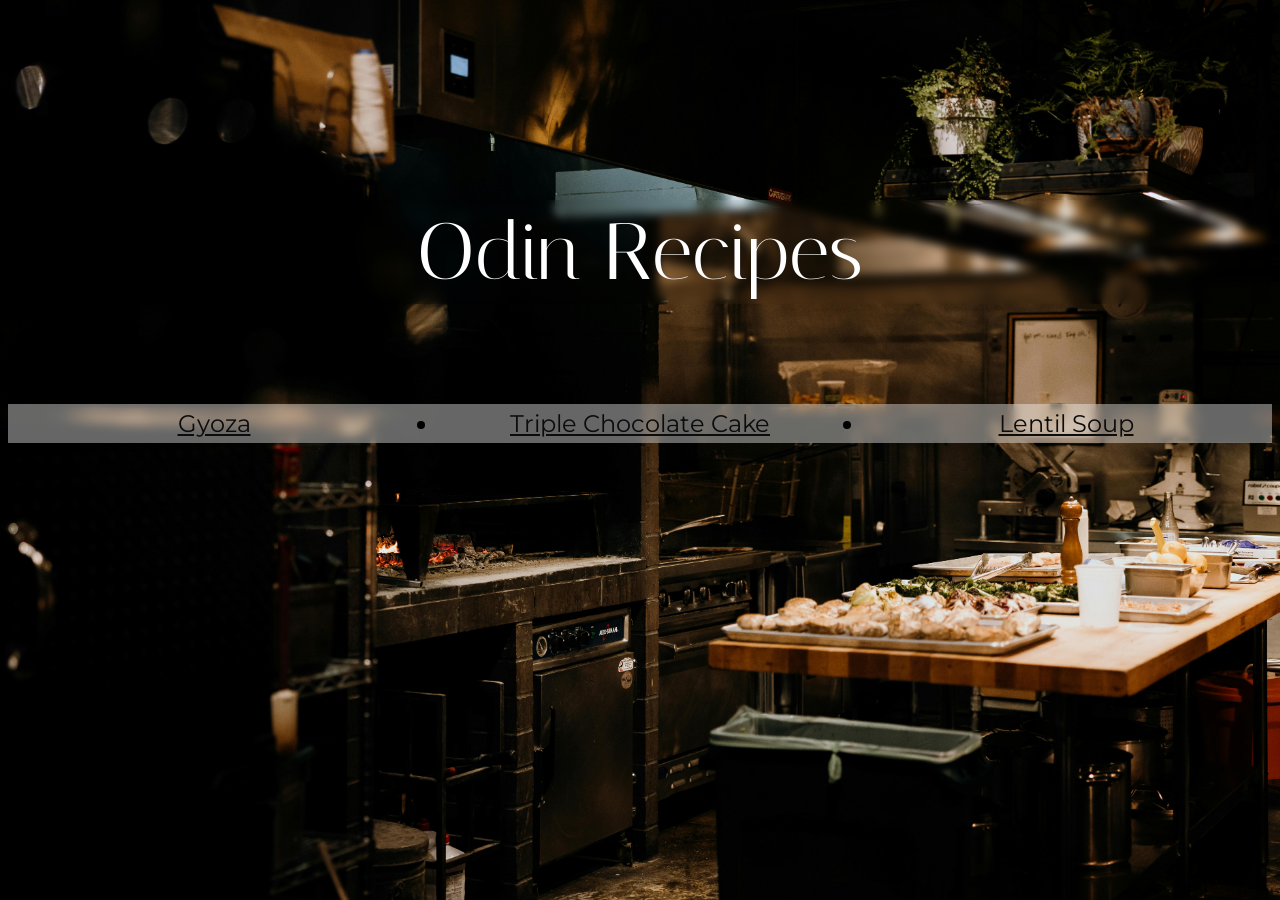
<file: index.html>
<!DOCTYPE html>
<html lang="en">
    <head>
      <meta charset="UTF-8">
      <title>
        Odin Recipes
      </title>
      <link rel="preconnect" href="https://fonts.googleapis.com">
      <link rel="preconnect" href="https://fonts.gstatic.com" crossorigin>
      <link href="https://fonts.googleapis.com/css2?family=Italiana&display=swap" rel="stylesheet">
      <link href="https://fonts.googleapis.com/css2?family=Domine&family=Hepta+Slab&family=Italiana&family=Montserrat:ital,wght@0,100..900;1,100..900&display=swap" rel="stylesheet">
      <link rel="stylesheet" href="styles.css">
    </head>

    <body class="home">
        <h1 class="title">
            Odin Recipes 
        </h1>
        
        <ul class="recipes">
          <li class="column"><a class="recipe-link" href="recipes/gyoza.html">Gyoza</a></li>
          <li class="column"><a class="recipe-link" href="recipes/triple-chocolate-cake.html">Triple Chocolate Cake</a></li>
          <li class="column"><a class="recipe-link" href="recipes/lentil-soup.html">Lentil Soup</a> </li>
        </ul>
    </body>
</html>
</file>
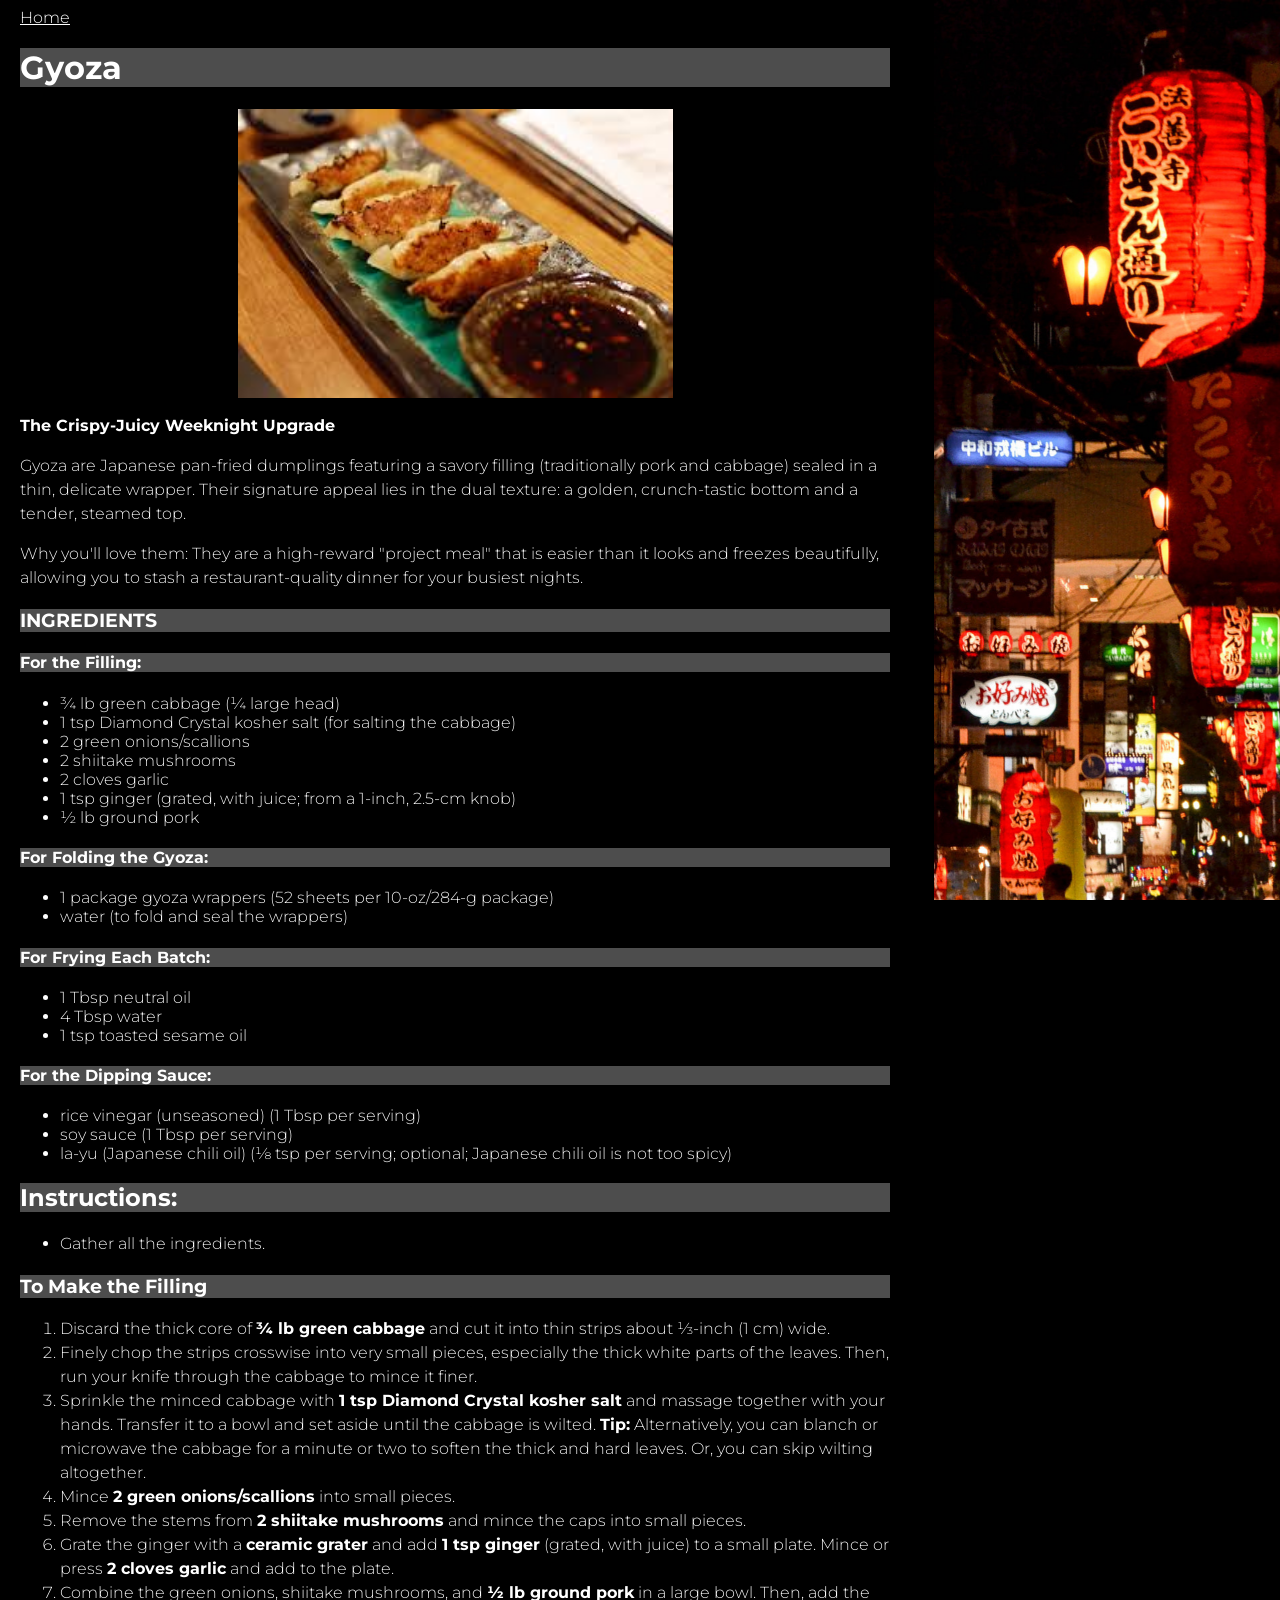
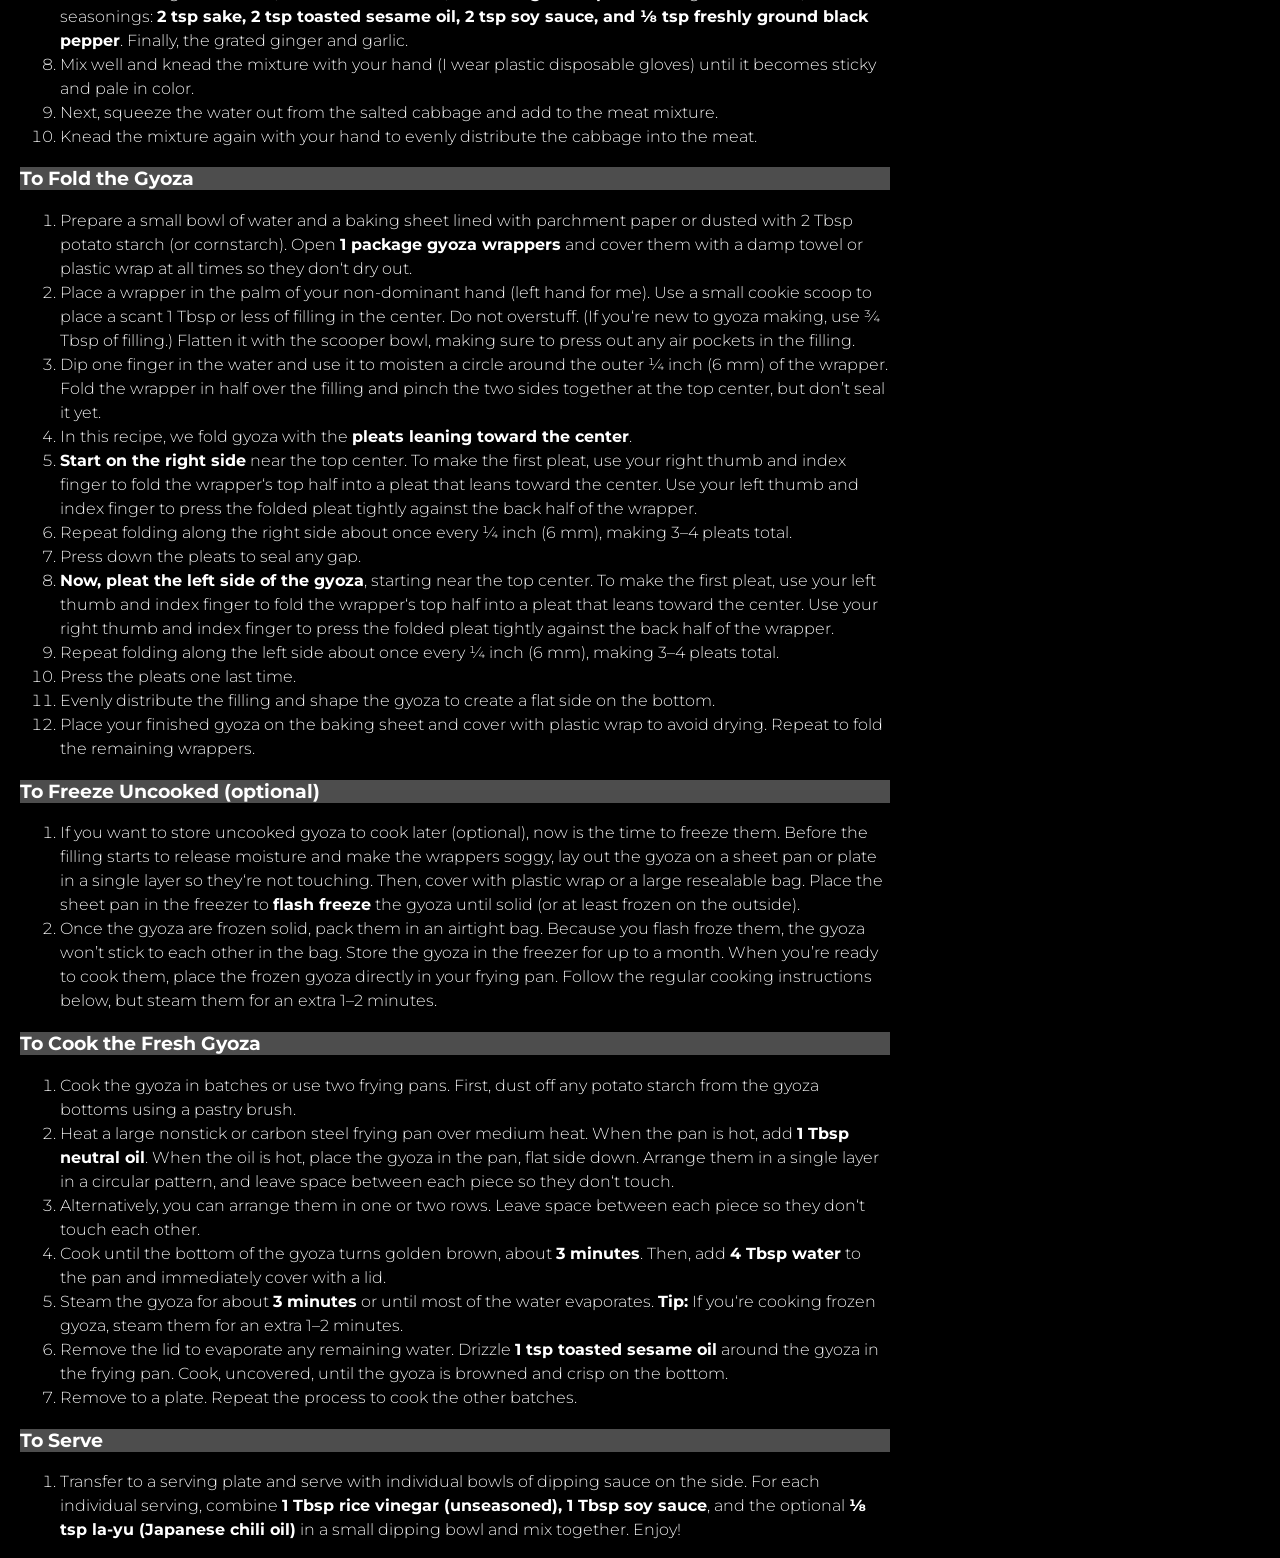
<file: recipes/gyoza.html>
<!DOCTYPE html>
<html lang="en">
    <head>
      <meta charset="UTF-8">
      <title>
        Gyoza recipe
      </title>
      <link rel="preconnect" href="https://fonts.googleapis.com">
      <link rel="preconnect" href="https://fonts.gstatic.com" crossorigin>
      <link href="https://fonts.googleapis.com/css2?family=Domine&family=Hepta+Slab&family=Italiana&family=Montserrat:ital,wght@0,100..900;1,100..900&display=swap" rel="stylesheet">
      <link rel="stylesheet" href="../styles.css">
    </head>

    <body class= "gyoza-page">
    <a class= "home-link-gyoza"
      href="../index.html">Home
    </a>

    <div class= "background-one-third-gyoza"></div>
        <h1 class= "gyoza-title">
            Gyoza 
        </h1>
          <div>
            <img class = "gyoza-pic" src= "../images/gyoza.jpeg" width="275" length="183" alt="gyoza dumplings on a plate">
          </div>

          <p class= "description"><strong>The Crispy-Juicy Weeknight Upgrade</strong>
          <p class= "description">Gyoza are Japanese pan-fried dumplings featuring a savory filling (traditionally pork and cabbage) sealed in a thin, delicate wrapper. Their signature appeal lies in the dual texture: a golden, crunch-tastic bottom and a tender, steamed top.</p>
          <p class= "description">Why you'll love them: They are a high-reward "project meal" that is easier than it looks and freezes beautifully, allowing you to stash a restaurant-quality dinner for your busiest nights.</p>
          
        <h3 class= "ing-title">
          INGREDIENTS
        </h3>
          <h4 class= "instruction-title">
            For the Filling:
          </h4>
          <ul class= "ingredients">
            <li>¾ lb green cabbage (¼ large head)</li>
            <li>1 tsp Diamond Crystal kosher salt (for salting the cabbage)</li>
            <li>2 green onions/scallions</li>
            <li>2 shiitake mushrooms</li>
            <li>2 cloves garlic</li>
            <li>1 tsp ginger (grated, with juice; from a 1-inch, 2.5-cm knob)</li>
            <li>½ lb ground pork</li>
          </ul>

          <h4 class= "instruction-title">
            For Folding the Gyoza:
          </h4>
            <ul class= "ingredients">
              <li>1 package gyoza wrappers (52 sheets per 10-oz/284-g package)</li>
              <li>water (to fold and seal the wrappers)</li>
            </ul>

          <h4 class= "instruction-title">
            For Frying Each Batch:
          </h4>  
            <ul class= "ingredients">
              <li>1 Tbsp neutral oil</li>
              <li>4 Tbsp water</li>
              <li>1 tsp toasted sesame oil</li>
            </ul>
          
          <h4 class="instruction-title">
            For the Dipping Sauce:
          </h4>
            <ul class="ingredients">
              <li>rice vinegar (unseasoned) (1 Tbsp per serving)</li>
              <li>soy sauce (1 Tbsp per serving)</li>
              <li>la-yu (Japanese chili oil) (⅛ tsp per serving; optional; Japanese chili oil is not too spicy)</li>
            </ul>
        
        <h2 class="instruction-title">
          Instructions:
        </h2>    
          <ul class="instructions">
            <li>Gather all the ingredients.</li>
          </ul>

          <h3 class="instruction-title">
            To Make the Filling
          </h3>
            <ol class="instructions">
              <li>Discard the thick core of <strong>¾ lb green cabbage</strong> and cut it into thin strips about ⅓-inch (1 cm) wide.</li>
              <li>Finely chop the strips crosswise into very small pieces, especially the thick white parts of the leaves. Then, run your knife through the cabbage to mince it finer.</li>
              <li>Sprinkle the minced cabbage with <strong>1 tsp Diamond Crystal kosher salt</strong> and massage together with your hands. Transfer it to a bowl and set aside until the cabbage is wilted. <strong>Tip:</strong> Alternatively, you can blanch or microwave the cabbage for a minute or two to soften the thick and hard leaves. Or, you can skip wilting altogether.</li>
              <li>Mince <strong>2 green onions/scallions</strong> into small pieces.</li>
              <li>Remove the stems from <strong>2 shiitake mushrooms</strong> and mince the caps into small pieces.</li>
              <li>Grate the ginger with a <strong>ceramic grater</strong> and add <strong>1 tsp ginger</strong> (grated, with juice) to a small plate. Mince or press <strong>2 cloves garlic</strong> and add to the plate.</li>
              <li>Combine the green onions, shiitake mushrooms, and <strong>½ lb ground pork</strong> in a large bowl. Then, add the seasonings: <strong>2 tsp sake, 2 tsp toasted sesame oil, 2 tsp soy sauce, and ⅛ tsp freshly ground black pepper</strong>. Finally, the grated ginger and garlic.</li>
              <li>Mix well and knead the mixture with your hand (I wear plastic disposable gloves) until it becomes sticky and pale in color.</li>
              <li>Next, squeeze the water out from the salted cabbage and add to the meat mixture.</li>
              <li>Knead the mixture again with your hand to evenly distribute the cabbage into the meat.</li>
            </ol>
          
          <h3 class="instruction-title">
            To Fold the Gyoza
          </h3>  
            <ol class="instructions">
              <li>Prepare a small bowl of water and a baking sheet lined with parchment paper or dusted with 2 Tbsp potato starch (or cornstarch). Open <strong>1 package gyoza wrappers</strong> and cover them with a damp towel or plastic wrap at all times so they don‘t dry out.</li>
              <li>Place a wrapper in the palm of your non-dominant hand (left hand for me). Use a small cookie scoop to place a scant 1 Tbsp or less of filling in the center. Do not overstuff. (If you‘re new to gyoza making, use ¾ Tbsp of filling.) Flatten it with the scooper bowl, making sure to press out any air pockets in the filling.</li>
              <li>Dip one finger in the water and use it to moisten a circle around the outer ¼ inch (6 mm) of the wrapper. Fold the wrapper in half over the filling and pinch the two sides together at the top center, but don’t seal it yet.</li>
              <li>In this recipe, we fold gyoza with the <strong>pleats leaning toward the center</strong>.</li>
              <li><strong>Start on the right side</strong> near the top center. To make the first pleat, use your right thumb and index finger to fold the wrapper‘s top half into a pleat that leans toward the center. Use your left thumb and index finger to press the folded pleat tightly against the back half of the wrapper.</li>
              <li>Repeat folding along the right side about once every ¼ inch (6 mm), making 3–4 pleats total.</li>
              <li>Press down the pleats to seal any gap.</li>
              <li><strong>Now, pleat the left side of the gyoza</strong>, starting near the top center. To make the first pleat, use your left thumb and index finger to fold the wrapper‘s top half into a pleat that leans toward the center. Use your right thumb and index finger to press the folded pleat tightly against the back half of the wrapper.</li>
              <li>Repeat folding along the left side about once every ¼ inch (6 mm), making 3–4 pleats total.</li>
              <li>Press the pleats one last time.</li>
              <li>Evenly distribute the filling and shape the gyoza to create a flat side on the bottom.</li>
              <li>Place your finished gyoza on the baking sheet and cover with plastic wrap to avoid drying. Repeat to fold the remaining wrappers.</li>
            </ol>
          
          <h3 class="instruction-title">
            To Freeze Uncooked (optional)
          </h3>
            <ol class="instructions">
              <li>If you want to store uncooked gyoza to cook later (optional), now is the time to freeze them. Before the filling starts to release moisture and make the wrappers soggy, lay out the gyoza on a sheet pan or plate in a single layer so they‘re not touching. Then, cover with plastic wrap or a large resealable bag. Place the sheet pan in the freezer to <strong>flash freeze</strong> the gyoza until solid (or at least frozen on the outside).</li>
              <li>Once the gyoza are frozen solid, pack them in an airtight bag. Because you flash froze them, the gyoza won’t stick to each other in the bag. Store the gyoza in the freezer for up to a month. When you’re ready to cook them, place the frozen gyoza directly in your frying pan. Follow the regular cooking instructions below, but steam them for an extra 1–2 minutes.</li>
            </ol>

          <h3 class="instruction-title">
            To Cook the Fresh Gyoza
          </h3>
            <ol class="instructions">
              <li>Cook the gyoza in batches or use two frying pans. First, dust off any potato starch from the gyoza bottoms using a pastry brush.</li>
              <li>Heat a large nonstick or carbon steel frying pan over medium heat. When the pan is hot, add <strong>1 Tbsp neutral oil</strong>. When the oil is hot, place the gyoza in the pan, flat side down. Arrange them in a single layer in a circular pattern, and leave space between each piece so they don‘t touch.</li>
              <li>Alternatively, you can arrange them in one or two rows. Leave space between each piece so they don‘t touch each other.</li>
              <li>Cook until the bottom of the gyoza turns golden brown, about <strong>3 minutes</strong>. Then, add <strong>4 Tbsp water</strong> to the pan and immediately cover with a lid.</li>
              <li>Steam the gyoza for about <strong>3 minutes</strong> or until most of the water evaporates. <strong>Tip:</strong> If you‘re cooking frozen gyoza, steam them for an extra 1–2 minutes.</li>
              <li>Remove the lid to evaporate any remaining water. Drizzle <strong>1 tsp toasted sesame oil</strong> around the gyoza in the frying pan. Cook, uncovered, until the gyoza is browned and crisp on the bottom.</li>
              <li>Remove to a plate. Repeat the process to cook the other batches.</li>
            </ol>
          
          <h3 class="instruction-title">
            To Serve
          </h3>
            <ol class="instructions">
              <li>Transfer to a serving plate and serve with individual bowls of dipping sauce on the side. For each individual serving, combine <strong>1 Tbsp rice vinegar (unseasoned), 1 Tbsp soy sauce</strong>, and the optional <strong>⅛ tsp la-yu (Japanese chili oil)</strong> in a small dipping bowl and mix together. Enjoy!</li>
            </ol>

    </body>
</html>
</file>
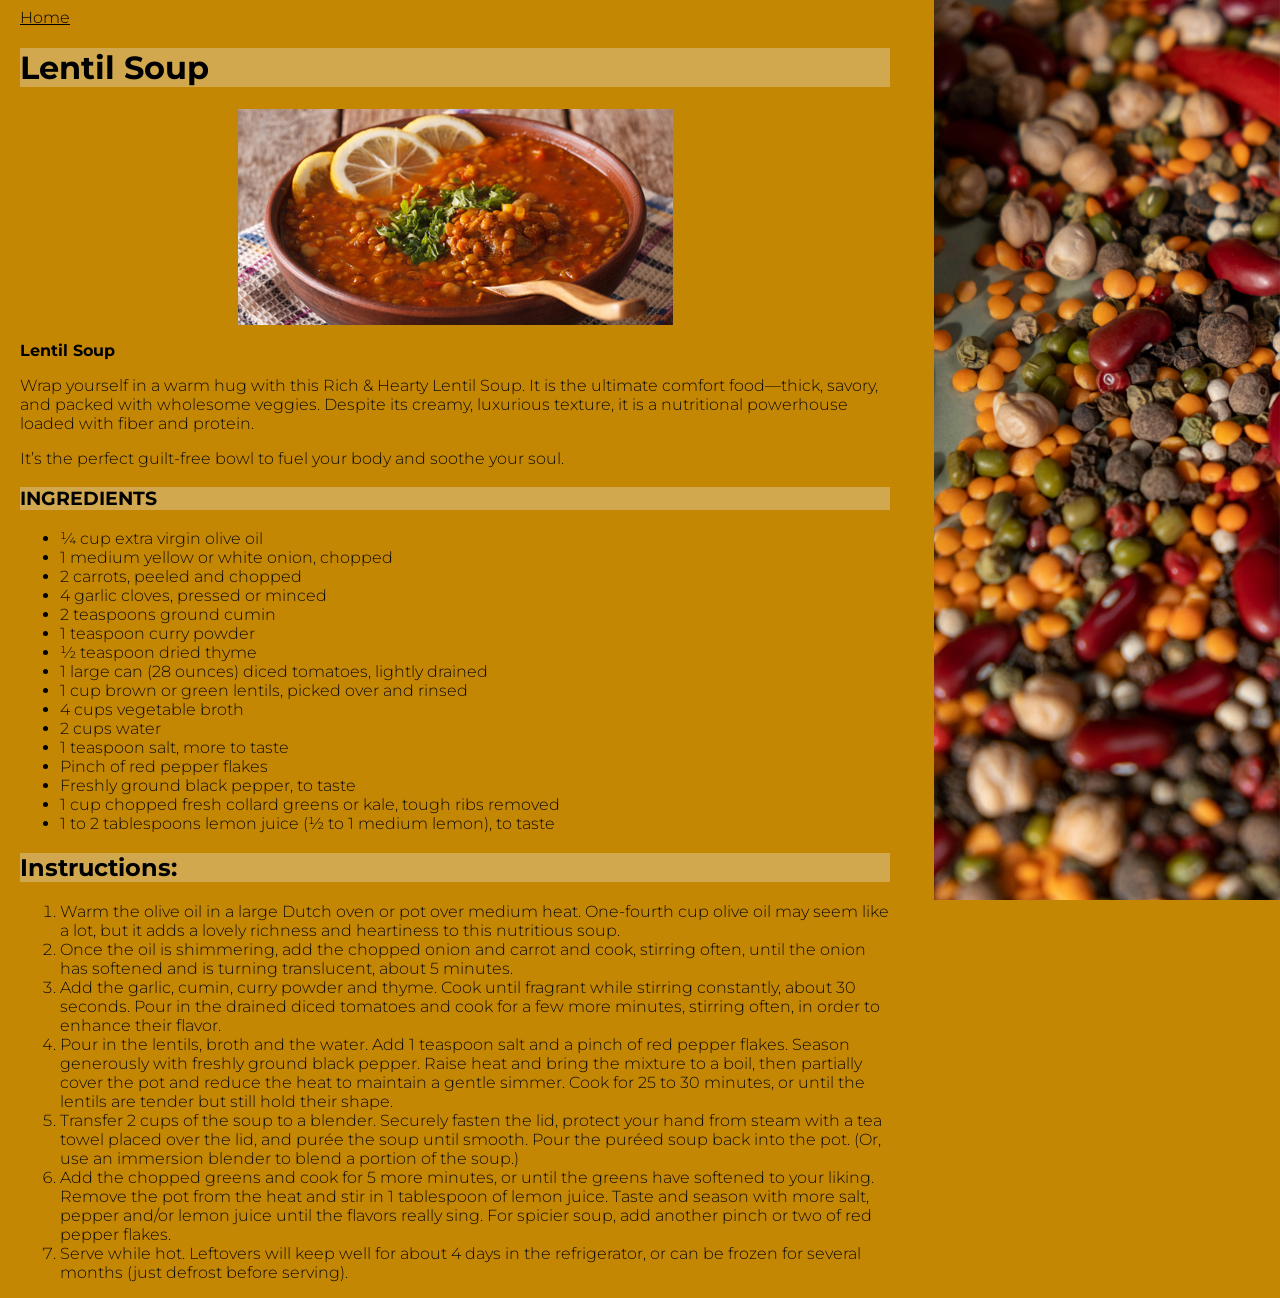
<file: recipes/lentil-soup.html>
<!DOCTYPE html>
<html lang="en">
    <head>
      <meta charset="UTF-8">
      <title>
        Lentil Soup recipe
      </title>
      <link rel="preconnect" href="https://fonts.googleapis.com">
      <link rel="preconnect" href="https://fonts.gstatic.com" crossorigin>
      <link href="https://fonts.googleapis.com/css2?family=Domine&family=Hepta+Slab&family=Italiana&family=Montserrat:ital,wght@0,100..900;1,100..900&display=swap" rel="stylesheet">
      <link rel="stylesheet" href="../styles.css">
    </head>

    <body class= "soup-page">
    <a class= "home-link-soup"
      href="../index.html">Home
    </a>

      <div class= "background-one-third-soup"></div>
        <h1 class= "soup-title">
            Lentil Soup 
        </h1>
          <div>
          <img class = "soup-pic" src= "../images/lentil-soup.jpeg" width="275" length="183" alt="rich and filling soup showcasing the lentils, carrots, herbs in rich tomato based sauce">
          </div>

          <p class= "description-lentil"><strong>Lentil Soup</strong>
          <p class= "description-lentil">Wrap yourself in a warm hug with this Rich & Hearty Lentil Soup. It is the ultimate comfort food—thick, savory, and packed with wholesome veggies. Despite its creamy, luxurious texture, it is a nutritional powerhouse loaded with fiber and protein.</p>
          <p class= "description-lentil">It’s the perfect guilt-free bowl to fuel your body and soothe your soul.</p>
            
        <h3 class= "ing-title-lentil">
          INGREDIENTS
        </h3>
          <ul class= "ingredients-lentil">
            <li>¼ cup extra virgin olive oil</li>
            <li>1 medium yellow or white onion, chopped</li>
            <li>2 carrots, peeled and chopped</li>
            <li>4 garlic cloves, pressed or minced</li>
            <li>2 teaspoons ground cumin</li>
            <li>1 teaspoon curry powder</li>
            <li>½ teaspoon dried thyme</li>
            <li>1 large can (28 ounces) diced tomatoes, lightly drained</li>
            <li>1 cup brown or green lentils, picked over and rinsed</li>
            <li>4 cups vegetable broth</li>
            <li>2 cups water</li>
            <li>1 teaspoon salt, more to taste</li>            
            <li>Pinch of red pepper flakes</li>
            <li>Freshly ground black pepper, to taste</li>
            <li>1 cup chopped fresh collard greens or kale, tough ribs removed</li>
            <li>1 to 2 tablespoons lemon juice (½ to 1 medium lemon), to taste</li>
          </ul>
        
        <h2 class="instruction-title-lentil">
          Instructions:
        </h2>    
          <ol class="instructions-lentil">
            <li>Warm the olive oil in a large Dutch oven or pot over medium heat. One-fourth cup olive oil may seem like a lot, but it adds a lovely richness and heartiness to this nutritious soup.</li>
            <li>Once the oil is shimmering, add the chopped onion and carrot and cook, stirring often, until the onion has softened and is turning translucent, about 5 minutes.</li>
            <li>Add the garlic, cumin, curry powder and thyme. Cook until fragrant while stirring constantly, about 30 seconds. Pour in the drained diced tomatoes and cook for a few more minutes, stirring often, in order to enhance their flavor.</li>
            <li>Pour in the lentils, broth and the water. Add 1 teaspoon salt and a pinch of red pepper flakes. Season generously with freshly ground black pepper. Raise heat and bring the mixture to a boil, then partially cover the pot and reduce the heat to maintain a gentle simmer. Cook for 25 to 30 minutes, or until the lentils are tender but still hold their shape.</li>
            <li>Transfer 2 cups of the soup to a blender. Securely fasten the lid, protect your hand from steam with a tea towel placed over the lid, and purée the soup until smooth. Pour the puréed soup back into the pot. (Or, use an immersion blender to blend a portion of the soup.)</li>
            <li>Add the chopped greens and cook for 5 more minutes, or until the greens have softened to your liking. Remove the pot from the heat and stir in 1 tablespoon of lemon juice. Taste and season with more salt, pepper and/or lemon juice until the flavors really sing. For spicier soup, add another pinch or two of red pepper flakes.</li>
            <li>Serve while hot. Leftovers will keep well for about 4 days in the refrigerator, or can be frozen for several months (just defrost before serving).</li>
          </ol>

    </body>
</html>
</file>
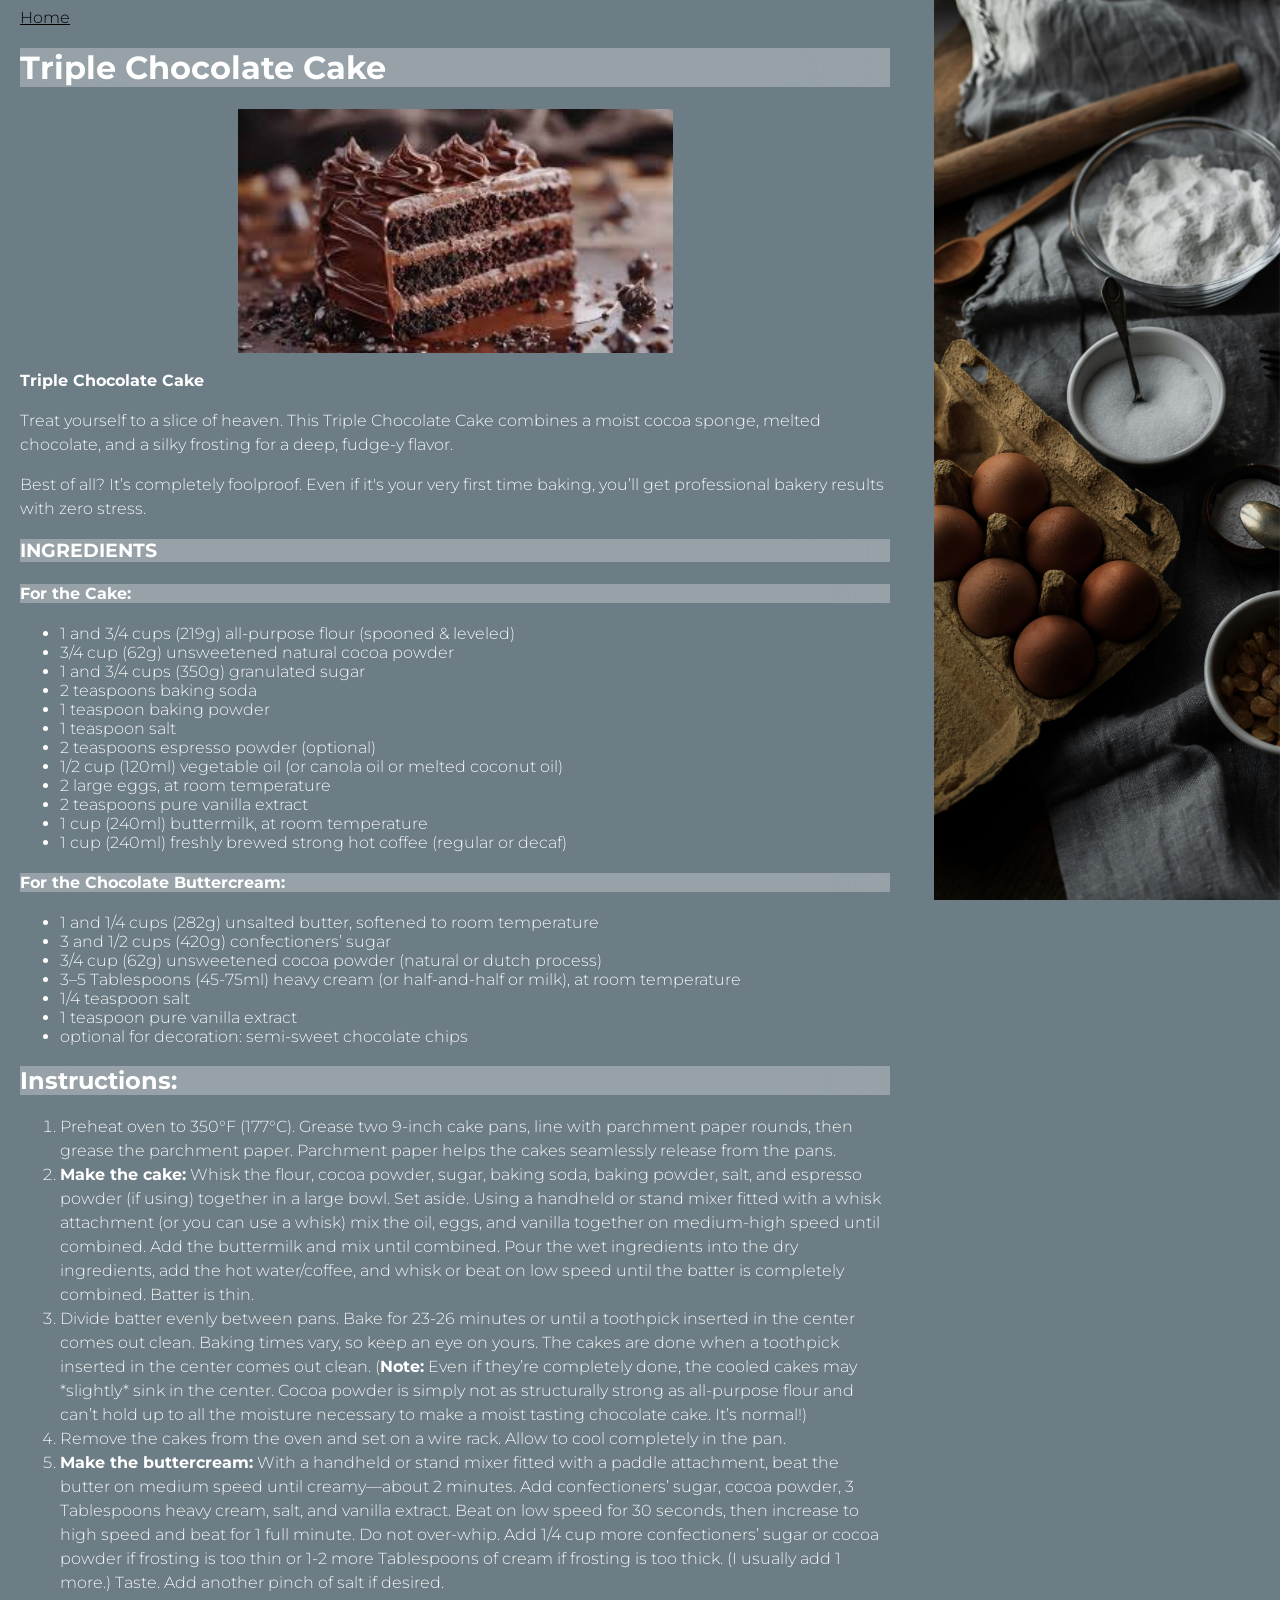
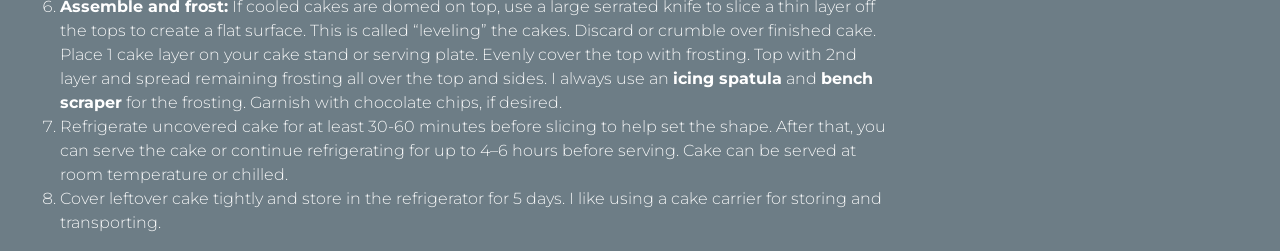
<file: recipes/triple-chocolate-cake.html>
<!DOCTYPE html>
<html lang="en">
    <head>
      <meta charset="UTF-8">
      <title>
        Triple Chocolate Cake recipe
      </title>
      <link rel="preconnect" href="https://fonts.googleapis.com">
      <link rel="preconnect" href="https://fonts.gstatic.com" crossorigin>
      <link href="https://fonts.googleapis.com/css2?family=Domine&family=Hepta+Slab&family=Italiana&family=Montserrat:ital,wght@0,100..900;1,100..900&display=swap" rel="stylesheet">
      <link rel="stylesheet" href="../styles.css">
    </head>

    <body class= "cake-page">
    <a class= "home-link-cake"
      href="../index.html">Home
    </a>

      <div class= "background-one-third-cake"></div>
        <h1 class= "cake-title">
            Triple Chocolate Cake 
        </h1>
          <div>
            <img class= "cake-pic" src= "../images/chocolate-cake.jpeg" width="300" length="168" alt="a slice of decadent triple chocolate cake">
          </div>  

          <p class= "description"><strong>Triple Chocolate Cake</strong>
          <p class= "description">Treat yourself to a slice of heaven. This Triple Chocolate Cake combines a moist cocoa sponge, melted chocolate, and a silky frosting for a deep, fudge-y flavor. </p>
          <p class= "description">Best of all? It’s completely foolproof. Even if it's your very first time baking, you’ll get professional bakery results with zero stress.</p>
            
        <h3 class= "ing-title">
          INGREDIENTS
        </h3>
          <h4 class= "instruction-title">
            For the Cake:
          </h4>
          <ul class= "ingredients">
            <li>1 and 3/4 cups (219g) all-purpose flour (spooned & leveled)</li>
            <li>3/4 cup (62g) unsweetened natural cocoa powder</li>
            <li>1 and 3/4 cups (350g) granulated sugar</li>
            <li>2 teaspoons baking soda</li>
            <li>1 teaspoon baking powder</li>
            <li>1 teaspoon salt</li>
            <li>2 teaspoons espresso powder (optional)</li>
            <li>1/2 cup (120ml) vegetable oil (or canola oil or melted coconut oil)</li>
            <li>2 large eggs, at room temperature</li>
            <li>2 teaspoons pure vanilla extract</li>
            <li>1 cup (240ml) buttermilk, at room temperature</li>
            <li>1 cup (240ml) freshly brewed strong hot coffee (regular or decaf)</li>            
          </ul>

          <h4 class= "instruction-title">
            For the Chocolate Buttercream:
          </h4>
            <ul class= "ingredients">
              <li>1 and 1/4 cups (282g) unsalted butter, softened to room temperature</li>
              <li>3 and 1/2 cups (420g) confectioners’ sugar</li>
              <li>3/4 cup (62g) unsweetened cocoa powder (natural or dutch process)</li>
              <li>3–5 Tablespoons (45-75ml) heavy cream (or half-and-half or milk), at room temperature</li>
              <li>1/4 teaspoon salt</li>
              <li>1 teaspoon pure vanilla extract</li>
              <li>optional for decoration: semi-sweet chocolate chips</li>
            </ul>
        
        <h2 class="instruction-title">
          Instructions:
        </h2>    
          <ol class="instructions">
            <li>Preheat oven to 350°F (177°C). Grease two 9-inch cake pans, line with parchment paper rounds, then grease the parchment paper. Parchment paper helps the cakes seamlessly release from the pans.</li>
            <li><strong>Make the cake:</strong>  Whisk the flour, cocoa powder, sugar, baking soda, baking powder, salt, and espresso powder (if using) together in a large bowl. Set aside. Using a handheld or stand mixer fitted with a whisk attachment (or you can use a whisk) mix the oil, eggs, and vanilla together on medium-high speed until combined. Add the buttermilk and mix until combined. Pour the wet ingredients into the dry ingredients, add the hot water/coffee, and whisk or beat on low speed until the batter is completely combined. Batter is thin.</li>
            <li>Divide batter evenly between pans. Bake for 23-26 minutes or until a toothpick inserted in the center comes out clean. Baking times vary, so keep an eye on yours. The cakes are done when a toothpick inserted in the center comes out clean. (<strong>Note:</strong> Even if they’re completely done, the cooled cakes may *slightly* sink in the center. Cocoa powder is simply not as structurally strong as all-purpose flour and can’t hold up to all the moisture necessary to make a moist tasting chocolate cake. It’s normal!)</li>
            <li>Remove the cakes from the oven and set on a wire rack. Allow to cool completely in the pan.</li>
            <li><strong>Make the buttercream:</strong> With a handheld or stand mixer fitted with a paddle attachment, beat the butter on medium speed until creamy—about 2 minutes. Add confectioners’ sugar, cocoa powder, 3 Tablespoons heavy cream, salt, and vanilla extract. Beat on low speed for 30 seconds, then increase to high speed and beat for 1 full minute. Do not over-whip. Add 1/4 cup more confectioners’ sugar or cocoa powder if frosting is too thin or 1-2 more Tablespoons of cream if frosting is too thick. (I usually add 1 more.) Taste. Add another pinch of salt if desired.</li>
            <li><strong>Assemble and frost:</strong> If cooled cakes are domed on top, use a large serrated knife to slice a thin layer off the tops to create a flat surface. This is called “leveling” the cakes. Discard or crumble over finished cake. Place 1 cake layer on your cake stand or serving plate. Evenly cover the top with frosting. Top with 2nd layer and spread remaining frosting all over the top and sides. I always use an <strong>icing spatula</strong> and <strong>bench scraper</strong> for the frosting. Garnish with chocolate chips, if desired.</li>
            <li>Refrigerate uncovered cake for at least 30-60 minutes before slicing to help set the shape. After that, you can serve the cake or continue refrigerating for up to 4–6 hours before serving. Cake can be served at room temperature or chilled.</li>
            <li>Cover leftover cake tightly and store in the refrigerator for 5 days. I like using a cake carrier for storing and transporting.</li>
          </ol>

    </body>
</html>
</file>
<file: styles.css>
.home {
  background-image: url("images/background.jpg");
  background-repeat: no-repeat; 
  background-position: center; 
  background-size: cover;
  background-attachment: fixed;
  font-family: Georgia, 'Times New Roman', Times, serif;
  box-sizing: border-box;
}

a.recipe-link {
color: rgb(12, 12, 12);
}

a.recipe-link:hover {
  color: white;
}

.title {
  font-family: "Italiana", sans-serif;
  font-weight: 400;
  font-style: normal;
  font-size: 500%;
  color: white;
  border: 2px;
  text-align: center;
  margin-top: 200px;
  margin-bottom: 100px;
  background-color: rgba(255, 255, 255, 0);
  -webkit-backdrop-filter: blur(5px);
  backdrop-filter: blur(5px);
  padding: 5px;
}

.recipes {
  font-family: "Montserrat", sans-serif;
  font-optical-sizing: auto;
  font-weight: 400;
  font-style: normal;
  font-size: x-large;
  background-color: gray;
  text-align: center;
  column-count: 3;
  background-color: rgba(255, 255, 255, 0.4);
  -webkit-backdrop-filter: blur(5px);
  backdrop-filter: blur(5px);
  padding: 5px;
}

@media screen and (max-width: 600px) {
  .column {
    width: 100%;
  }
}

.home-link-gyoza,
.home-link-cake,
.home-link-soup {
  font-weight: 300;
}

a.home-link-gyoza {
  color: white;
}

a.home-link-gyoza:hover {
  color: gray;
}

.background-one-third-gyoza {
  width: 27vw;
  height: 100vh;
  position: fixed;
  top: 0;
  right: 0;
  background-image: url(images/lantern.jpeg);
  z-index: -1;
  background-size: cover;
  background-repeat: no-repeat; 
  padding-right: 0;
}

.gyoza-page {
  width: 68vw;
  height: 100%;
  margin-left: 20px;
  margin-right: 0;
  padding: 0;
  background-color: black;
  font-family: "Montserrat", sans-serif;
  font-optical-sizing: auto;
  font-weight: 270;
  font-style: normal;
}

div {
  display: flex;
  justify-content: center;
}

.gyoza-pic,
.cake-pic,
.soup-pic {
  width: 50%;
}

h1, h2, h3, h4 {
  background-color: rgba(240, 240, 240, 0.322);
  -webkit-backdrop-filter: blur(50px);
  backdrop-filter: blur(50px);
}

.gyoza-title,
.cake-title {
  color: white;
}

.soup-title {
  color: black;
}

.description {
  color: white;
  line-height: 1.5;
}

.ing-title {
  color: white;
}

.instruction-title {
  color: white;
}

.ingredients {
  color: white;
}

.instructions {
  color: white;
  line-height: 1.5;
}

.background-one-third-cake {
  width: 27vw;
  height: 100vh;
  position: fixed;
  top: 0;
  right: 0;
  background-image: url(images/cake-background.jpg);
  z-index: -1;
  background-size: cover;
  background-repeat: no-repeat; 
  padding-right: 0;
}

.cake-page {
  width: 68vw;
  height: 100%;
  margin-left: 20px;
  margin-right: 0;
  padding: 0;
  background-color: rgb(109, 125, 134);
  font-family: "Montserrat", sans-serif;
  font-optical-sizing: auto;
  font-weight: 270;
  font-style: normal;
}

a.home-link-cake,
a.home-link-soup {
  color: black;
}

a.home-link-cake:hover,
a.home-link-soup:hover {
  color: rgb(63, 63, 63);
}

.background-one-third-soup {
  width: 27vw;
  height: 100vh;
  position: fixed;
  top: 0;
  right: 0;
  background-image: url(images/soup-background.jpg);
  z-index: -1;
  background-size: cover;
  background-repeat: no-repeat; 
  padding-right: 0;
}

.soup-page {
  width: 68vw;
  height: 100%;
  margin-left: 20px;
  margin-right: 0;
  padding: 0;
  background-color: rgb(196, 135, 4);
  font-family: "Montserrat", sans-serif;
  font-optical-sizing: auto;
  font-weight: 270;
  font-style: normal;
}

.lentil {
  color: black;
  line-height: 1.5;
}
</file>
